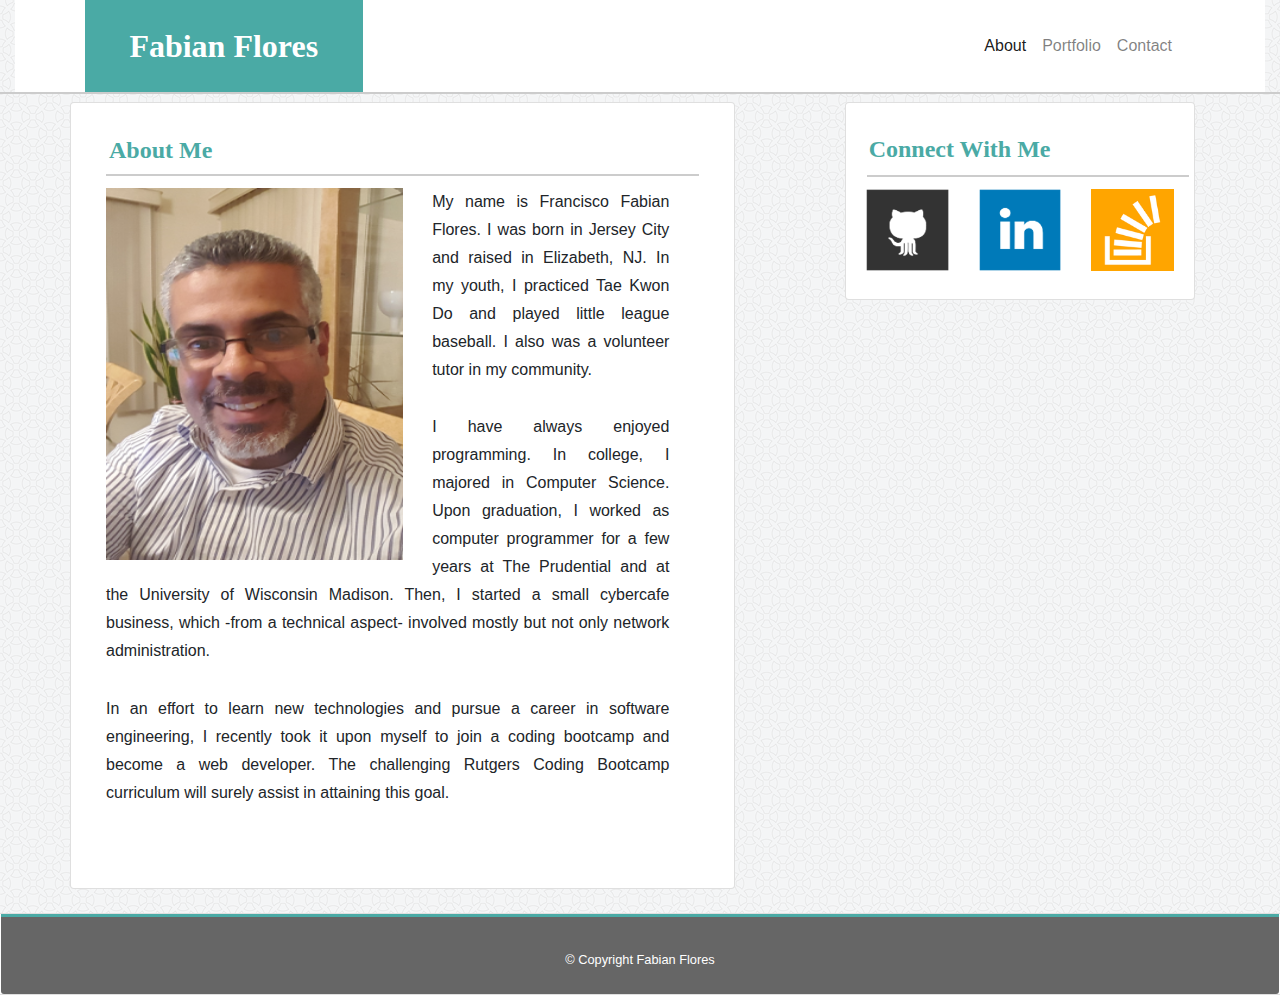
<file: index.html>
<!DOCTYPE html>
<html lang="en-US">
<head>
  <meta charset="UTF-8">
  <meta name="viewport" content="width=device-width, initial-scale=1.0">
  <meta http-equiv="X-UA-Compatible" content="ie=edge">
  <link rel="stylesheet" href="https://maxcdn.bootstrapcdn.com/bootstrap/4.0.0/css/bootstrap.min.css">
  <link rel="stylesheet" href="./assets/css/style.css">
  <title>About | Fabian Flores</title>
</head>

<body>

  <header class="container-fluid mb-2">
    <nav class="navbar navbar-expand-lg navbar-expand-md navbar-expand-sm navbar-light brand-custom">
        <div class="container">
          <a href="index.html" class="navbar-header brand-logo col-md-3 col-sm-4 col-xs-6">Fabian Flores</a>
        
          <ul class="navbar-nav justify-content-end col-md-4 col-sm-6 col-xs-6">
            <li class="nav-item active">
              <a class="nav-link" href="index.html">About
                <span class="sr-only">(current)</span>
              </a>
            </li>
            <li class="nav-item">
              <a class="nav-link" href="portfolio.html">Portfolio</a>
            </li>
            <li class="nav-item">
              <a class="nav-link" href="contact.html">Contact</a>
            </li>
          </ul>

      </div>

    </nav>
  </header>

  <div class="container">
  
    <div class="row mb-3">
      <section class="card col-md-7 col-sm-12 col-xs-12 rounded mb-2">
        <div class="card-body">
          <h2 class="card-title">About Me</h2>
            <img src="./assets/images/profile_pic.png" class="img-fluid float-left profile-img" alt="Profile Picture">
            <p>
              My name is Francisco Fabian Flores. I was born in Jersey City and raised in Elizabeth, NJ. In my youth, I practiced Tae Kwon
              Do and played little league baseball. I also was a volunteer tutor in my community.
            </p>
            <p>
              I have always enjoyed programming. In college, I majored in Computer Science. Upon graduation, I worked as computer programmer
              for a few years at The Prudential and at the University of Wisconsin Madison. Then, I started a small cybercafe business,
              which -from a technical aspect- involved mostly but not only network administration.
            </p>
            <p>
              In an effort to learn new technologies and pursue a career in software engineering, I recently took it upon myself to join
              a coding bootcamp and become a web developer. The challenging Rutgers Coding Bootcamp curriculum will surely assist in
              attaining this goal.
            </p>
        </div>
      </section>
  
      <aside class="col-md-4 offset-md-1 col-sm-12 col-xs-12 justify-content-end rounded">
          <div class="card">
            <div class="card-body">
              <div class="row">
                <h2 class="card-title ml-3">Connect With Me</h2>
              </div>

              <div class="row">
                <div class="col-md-4 ml-auto col-sm-12 col-xs-12 mb-2">
                <a href="https://github.com/f-flores" target="_blank">
                  <img class="img-fluid" alt="Github Logo" src="./assets/images/github-128.png">
                </a>
                </div>

                <div class="col-md-4 ml-auto col-sm-12 col-xs-12 mb-2">
                <a href="https://www.linkedin.com/in/francisco-f-flores/" target="_blank">
                  <img class="img-fluid" alt="LinkedIn Logo" src="./assets/images/linkedin-128.png">
                </a>
                </div>
    
                <div class="col-md-4 mr-auto col-sm-12 col-xs-12 mb-2">
                <a href="https://stackoverflow.com/users/9150518/f-flores" target="_blank">
                  <img class="img-fluid" alt="StackOverflow Logo" src="./assets/images/stackoverflow-128.png">
                </a>
                </div>
              </div>
            </div>
          </div>
      </aside>

    </div>
  
  </div>

  <footer class="row">
    <div class="card col-md-12">
      <div class="card-footer custom-footer">
        <p>&copy; Copyright Fabian Flores</p>
      </div>
    </div>
  </footer>




</body>
</html>
</file>
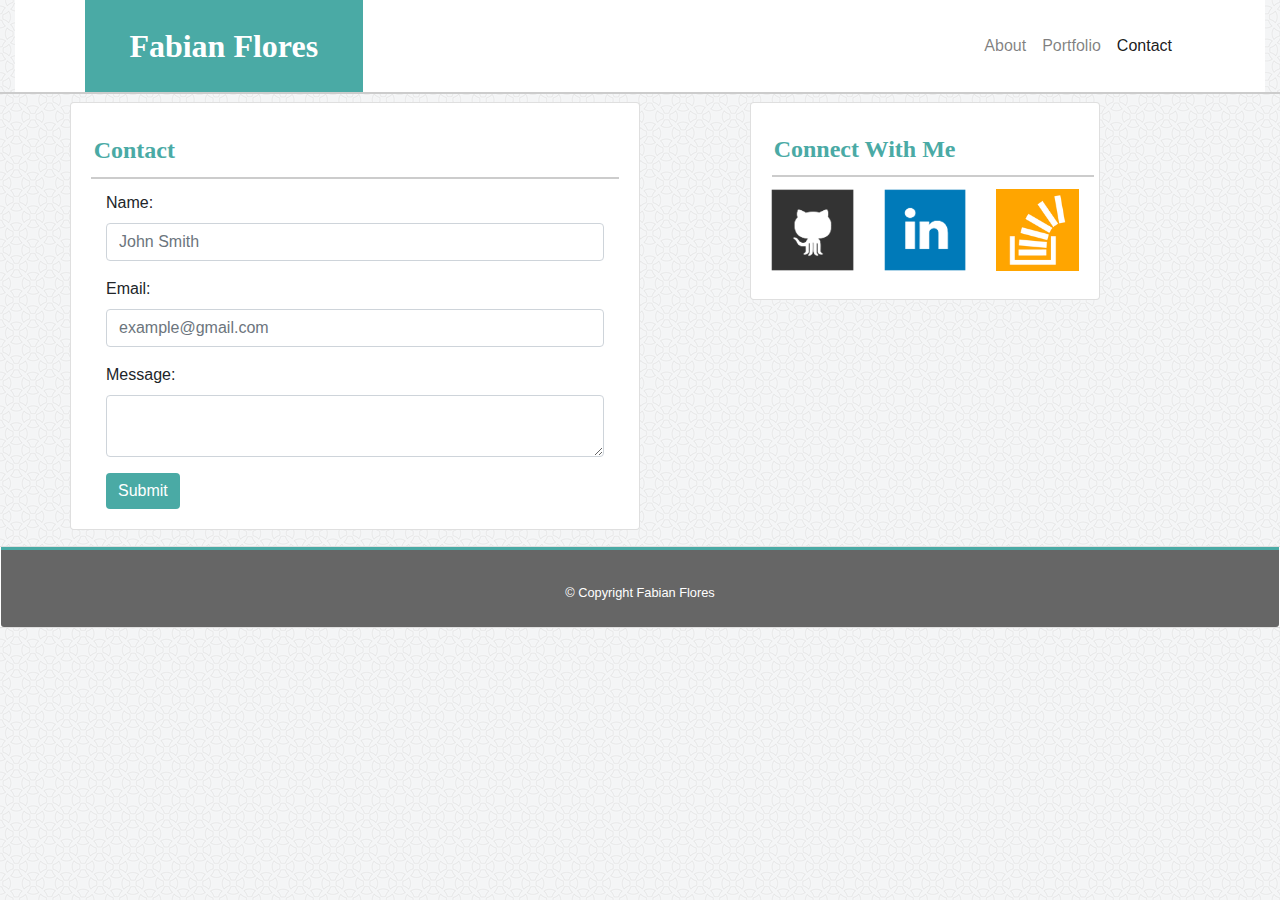
<file: contact.html>
<!DOCTYPE html>
<html lang="en">
<head>
  <meta charset="UTF-8">
  <meta name="viewport" content="width=device-width, initial-scale=1.0">
  <meta http-equiv="X-UA-Compatible" content="ie=edge">
  <link rel="stylesheet" href="https://maxcdn.bootstrapcdn.com/bootstrap/4.0.0/css/bootstrap.min.css">
  <link rel="stylesheet" href="./assets/css/style.css">
  <title>Contact | Fabian Flores</title>
</head>
<body>
  <header class="container-fluid  mb-2">
      <nav class="navbar navbar-expand-lg navbar-expand-md navbar-expand-sm navbar-light brand-custom">
          <div class="container">
            <a href="index.html" class="navbar-header brand-logo col-md-3 col-sm-4 col-xs-6">Fabian Flores</a>
          
            <ul class="navbar-nav justify-content-end col-md-4 col-sm-6 col-xs-6">
              <li class="nav-item">
                <a class="nav-link" href="index.html">About</a>
              </li>
              <li class="nav-item">
                <a class="nav-link" href="portfolio.html">Portfolio</a>
              </li>
              <li class="nav-item active">
                <a class="nav-link" href="contact.html">Contact</a>
                <span class="sr-only">(current)</span>
              </li>
            </ul>
  
        </div>
  
      </nav>
    </header>

<!--     <nav class="navbar navbar-expand-lg navbar-light bg-light">
        <a class="navbar-brand" href="#">Navbar</a>
        <button class="navbar-toggler" type="button" data-toggle="collapse" data-target="#navbarNav" aria-controls="navbarNav" aria-expanded="false" aria-label="Toggle navigation">
          <span class="navbar-toggler-icon"></span>
        </button>
        <div class="collapse navbar-collapse" id="navbarNav">
          <ul class="navbar-nav">
            <li class="nav-item active">
              <a class="nav-link" href="#">Home <span class="sr-only">(current)</span></a>
            </li>
            <li class="nav-item">
              <a class="nav-link" href="#">Features</a>
            </li>
            <li class="nav-item">
              <a class="nav-link" href="#">Pricing</a>
            </li>
            <li class="nav-item">
              <a class="nav-link disabled" href="#">Disabled</a>
            </li>
          </ul>
        </div>
      </nav> -->

  <div class="container">
  
    <div class="row mb-3">
      <section class="card col-md-6 col-sm-12 col-xs-12 rounded">
        <div class="card-body">
          <div class="row">
            <h2 class="card-title">Contact</h2>
          </div>
          <form>
            <div class="form-group">
                <label for="exampleNameInput">Name:</label>
                <input type="text" class="form-control" id="exampleNameInput" aria-describedby="emailHelp" placeholder="John Smith">
              </div>
              <div class="form-group">
                <label for="exampleInputEmail1">Email:</label>
                <input type="email" class="form-control" id="exampleInputEmail1" aria-describedby="emailHelp" placeholder="example@gmail.com">
              </div>
              <div class="form-group">
                <label for="exampleTextarea">Message:</label>
                <textarea class="form-control" id="exampleTextArea" maxlength="600">
                </textarea>
              </div>
              <button type="submit" class="btn btn-primary brand-btn">Submit</button>
          </form>
      </section>
  

      <aside class="col-md-4 offset-md-1 col-sm-12 col-xs-12 justify-content-end rounded">
        <div class="card">
          <div class="card-body">
              <div class="row">
                <h2 class="card-title ml-3">Connect With Me</h2>
              </div>

            <div class="row">
              <div class="col-md-4 ml-auto col-sm-12 col-xs-12 mb-2">
              <a href="https://github.com/f-flores" target="_blank">
                <img class="img-fluid" alt="Github Logo" src="./assets/images/github-128.png">
              </a>
              </div>

              <div class="col-md-4 ml-auto col-sm-12 col-xs-12 mb-2">
              <a href="https://www.linkedin.com/in/francisco-f-flores/" target="_blank">
                <img class="img-fluid" alt="LinkedIn Logo" src="./assets/images/linkedin-128.png">
              </a>
              </div>
  
              <div class="col-md-4 ml-auto col-sm-12 col-xs-12 mb-2">
              <a href="https://stackoverflow.com/users/9150518/f-flores" target="_blank">
                <img class="img-fluid" alt="StackOverflow Logo" src="./assets/images/stackoverflow-128.png">
              </a>
              </div>
            </div>
          </div>
        </div>
    </aside>
  
    </div>
  
  </div>
  
  <footer class="row">
    <div class="card col-md-12">
      <div class="card-footer custom-footer">
        <p>&copy; Copyright Fabian Flores</p>
      </div>
    </div>
  </footer>
  

</body>
</html>
</file>
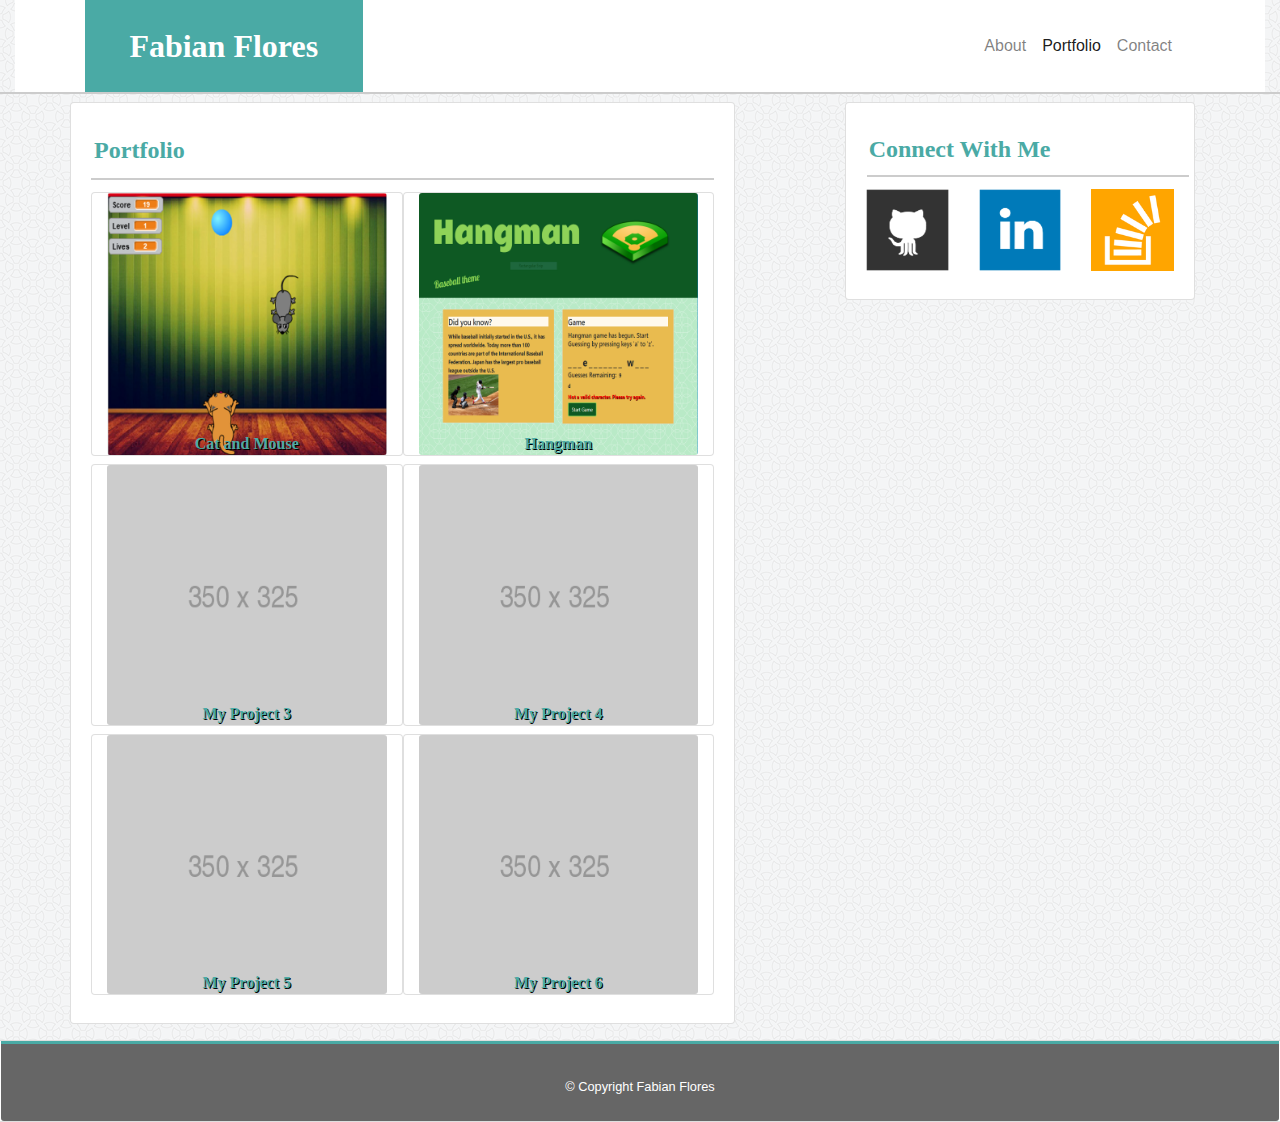
<file: portfolio.html>
<!DOCTYPE html>
<html lang="en">
<head>
  <meta charset="UTF-8">
  <meta name="viewport" content="width=device-width, initial-scale=1.0">
  <meta http-equiv="X-UA-Compatible" content="ie=edge">
  <link rel="stylesheet" href="https://maxcdn.bootstrapcdn.com/bootstrap/4.0.0/css/bootstrap.min.css">
  <link rel="stylesheet" href="./assets/css/style.css">
  <title>Portfolio | Fabian Flores</title>
</head>
<body>

  <header class="container-fluid  mb-2">
      <nav class="navbar navbar-expand-lg navbar-expand-md navbar-expand-sm navbar-light brand-custom">
        <div class="container">
          <a href="index.html" class="navbar-header brand-logo col-md-3 col-sm-4 col-xs-6">Fabian Flores</a>
  
          <ul class="navbar-nav justify-content-end col-md-4 col-sm-6 col-xs-6">
            <li class="nav-item">
              <a class="nav-link" href="index.html">About</a>
            </li>
            <li class="nav-item active">
              <a class="nav-link" href="portfolio.html">Portfolio</a>
              <span class="sr-only">(current)</span>
            </li>
            <li class="nav-item">
              <a class="nav-link" href="contact.html">Contact</a>
            </li>
          </ul>
  
        </div>
  
      </nav>
  </header>


  <div class="container">
  
    <div class="row mb-3">
      <section class="card col-md-7 col-sm-12 col-xs-12 rounded">
        <div class="card-body">
      
          <div class="row">
            <h2 class="card-title">Portfolio</h2>
          </div>
      
      
          <div class="row">
            <div class="col-md-6 ml-md-auto card text-white text-center col-sm-12 col-xs-12 mb-2">
              <a href="https://scratch.mit.edu/projects/195714556/" target="_blank">
                <img class="card-img" src="./assets/images/cat_and_mouse.png" alt="Cat and Mouse Game">
                <div class="card-img-overlay caption-vspacer caption-text">
                  <h6 class="card-title caption-text">Cat and Mouse</h6>
                </div>
              </a>
            </div>
      
            <div class="col-md-6 ml-md-auto card text-white text-center col-sm-12 col-xs-12 mb-2">
              <a href="https://f-flores.github.io/Hangman-Game/" target="_blank">
                <img class="card-img" src="./assets/images/hangman-game.png" alt="Hangman Game">
                <div class="card-img-overlay caption-vspacer caption-text">
                  <h6 class="card-title caption-text">Hangman</h6>
                </div>
              </a>
            </div>
      
          </div>
      
      
          <div class="row">
      
            <div class="col-md-6 card text-center col-sm-12 col-xs-12 mb-2">
              <a href="#">
                <img class="card-img" src="./assets/images/350x325.png" alt="Project 3">
              </a>
              <div class="card-img-overlay caption-vspacer caption-text">
                <h6 class="card-title caption-text">My Project 3</h6>
              </div>
            </div>
      
            <div class="col-md-6 card text-center col-sm-12 col-xs-12 mb-2">
              <a href="#">
                <img class="card-img" src="./assets/images/350x325.png" alt="Project 4">
              </a>
      
              <div class="card-img-overlay caption-vspacer">
                <h6 class="card-title caption-text">My Project 4</h6>
              </div>
      
            </div>
          </div>
      
          <div class="row">
      
            <div class="col-md-6 card text-center col-sm-12 col-xs-12 mb-2">
              <a href="#">
                <img class="card-img" src="./assets/images/350x325.png" alt="Project 5">
              </a>
              <div class="card-img-overlay caption-vspacer caption-text">
                <h6 class="card-title caption-text">My Project 5</h6>
              </div>
            </div>
      
            <div class="col-md-6 card text-center col-sm-12 col-xs-12 mb-2">
              <a href="#">
                <img class="card-img" src="./assets/images/350x325.png" alt="Project 6">
              </a>
              <div class="card-img-overlay caption-vspacer">
                <h6 class="card-title caption-text">My Project 6</h6>
              </div>
            </div>
      
          </div>
      
        </div>
      </section>

      <aside class="col-md-4 offset-md-1 col-sm-12 col-xs-12 justify-content-end rounded">
        <div class="card">
          <div class="card-body">
              <div class="row">
                <h2 class="card-title ml-3">Connect With Me</h2>
              </div>

            <div class="row">
              <div class="col-md-4 ml-auto col-sm-12 col-xs-12 mb-2">
              <a href="https://github.com/f-flores" target="_blank">
                <img class="img-fluid" alt="Github Logo" src="./assets/images/github-128.png">
              </a>
              </div>

              <div class="col-md-4 ml-auto col-sm-12 col-xs-12 mb-2">
              <a href="https://www.linkedin.com/in/francisco-f-flores/" target="_blank">
                <img class="img-fluid" alt="LinkedIn Logo" src="./assets/images/linkedin-128.png">
              </a>
              </div>
  
              <div class="col-md-4 mr-auto col-sm-12 col-xs-12 mb-2">
              <a href="https://stackoverflow.com/users/9150518/f-flores" target="_blank">
                <img class="img-fluid" alt="StackOverflow Logo" src="./assets/images/stackoverflow-128.png">
              </a>
              </div>
            </div>
          </div>
        </div>
    </aside>

    </div>
  
  </div>
  
  <footer class="row">
    <div class="card col-md-12">
      <div class="card-footer custom-footer">
        <p>&copy; Copyright Fabian Flores</p>
      </div>
    </div>
  </footer>
  

</body>
</html>
</file>
<file: assets/css/style.css>
/* stylesheet file*/
body {
  background-image: url("../images/circles-light.png");
  font-family: Arial, "Helvetica Neue", Helvetica, sans-serif;
  /* caption_text styles the "text over image" caption on top of each portfolio image */ }
  body header {
    border-style: solid;
    border-width: 0px 0px 2px 0px;
    border-color: #cccccc;
    height: 15%; }
  body h1, body h2, body h3, body h4, body h5, body h6 {
    font-family: Georgia, Times, "Times New Roman", serif; }
  body h2, body h3 {
    box-sizing: border-box;
    width: 100%;
    height: 7%;
    padding: 0.5%;
    border-style: solid;
    border-color: #cccccc;
    border-width: 0 0 2px 0; }
  body p {
    text-align: justify;
    line-height: 1.75;
    margin: 0% 5% 5% 0%; }
  body footer {
    border: none; }
  body .profile-img {
    float: left;
    height: 50%;
    width: 50%;
    margin-right: 5%;
    margin-bottom: 2%; }
  body .brand-custom {
    background-color: #ffffff;
    padding: 0; }
  body .brand-logo {
    font-family: Georgia, Times, "Times New Roman", serif;
    font-size: 200%;
    font-weight: bold;
    color: #fff;
    text-align: center;
    background: #4aaaa5;
    margin: 0;
    padding: 2% 2%; }
  body .brand-btn {
    background-color: #4aaaa5;
    border: none; }
  body .card-body h2 {
    font-size: 1.5em;
    font-weight: bold; }
  body .card-body h2, body h3, body h4, body h5, body h6 {
    color: #4aaaa5;
    line-height: 2;
    font-family: 'Georgia', Times, Times New Roman, serif; }
  body .custom-footer {
    background-color: #666666;
    border-color: #4aaaa5;
    border-style: solid;
    color: white;
    border-width: 3px 0px 0px 0px;
    height: 80px; }
    body .custom-footer p {
      text-align: center;
      font-size: 80%;
      line-height: 1;
      padding: 25px;
      margin: 0; }
  body .caption-vspacer {
    top: 82%; }
  body .caption-text {
    color: #4aaaa5;
    font-weight: bold;
    text-shadow: 1px 1px black; }
  body #media_links {
    position: relative;
    left: 20px;
    width: 200px;
    background-color: #ffffff; }
</file>
